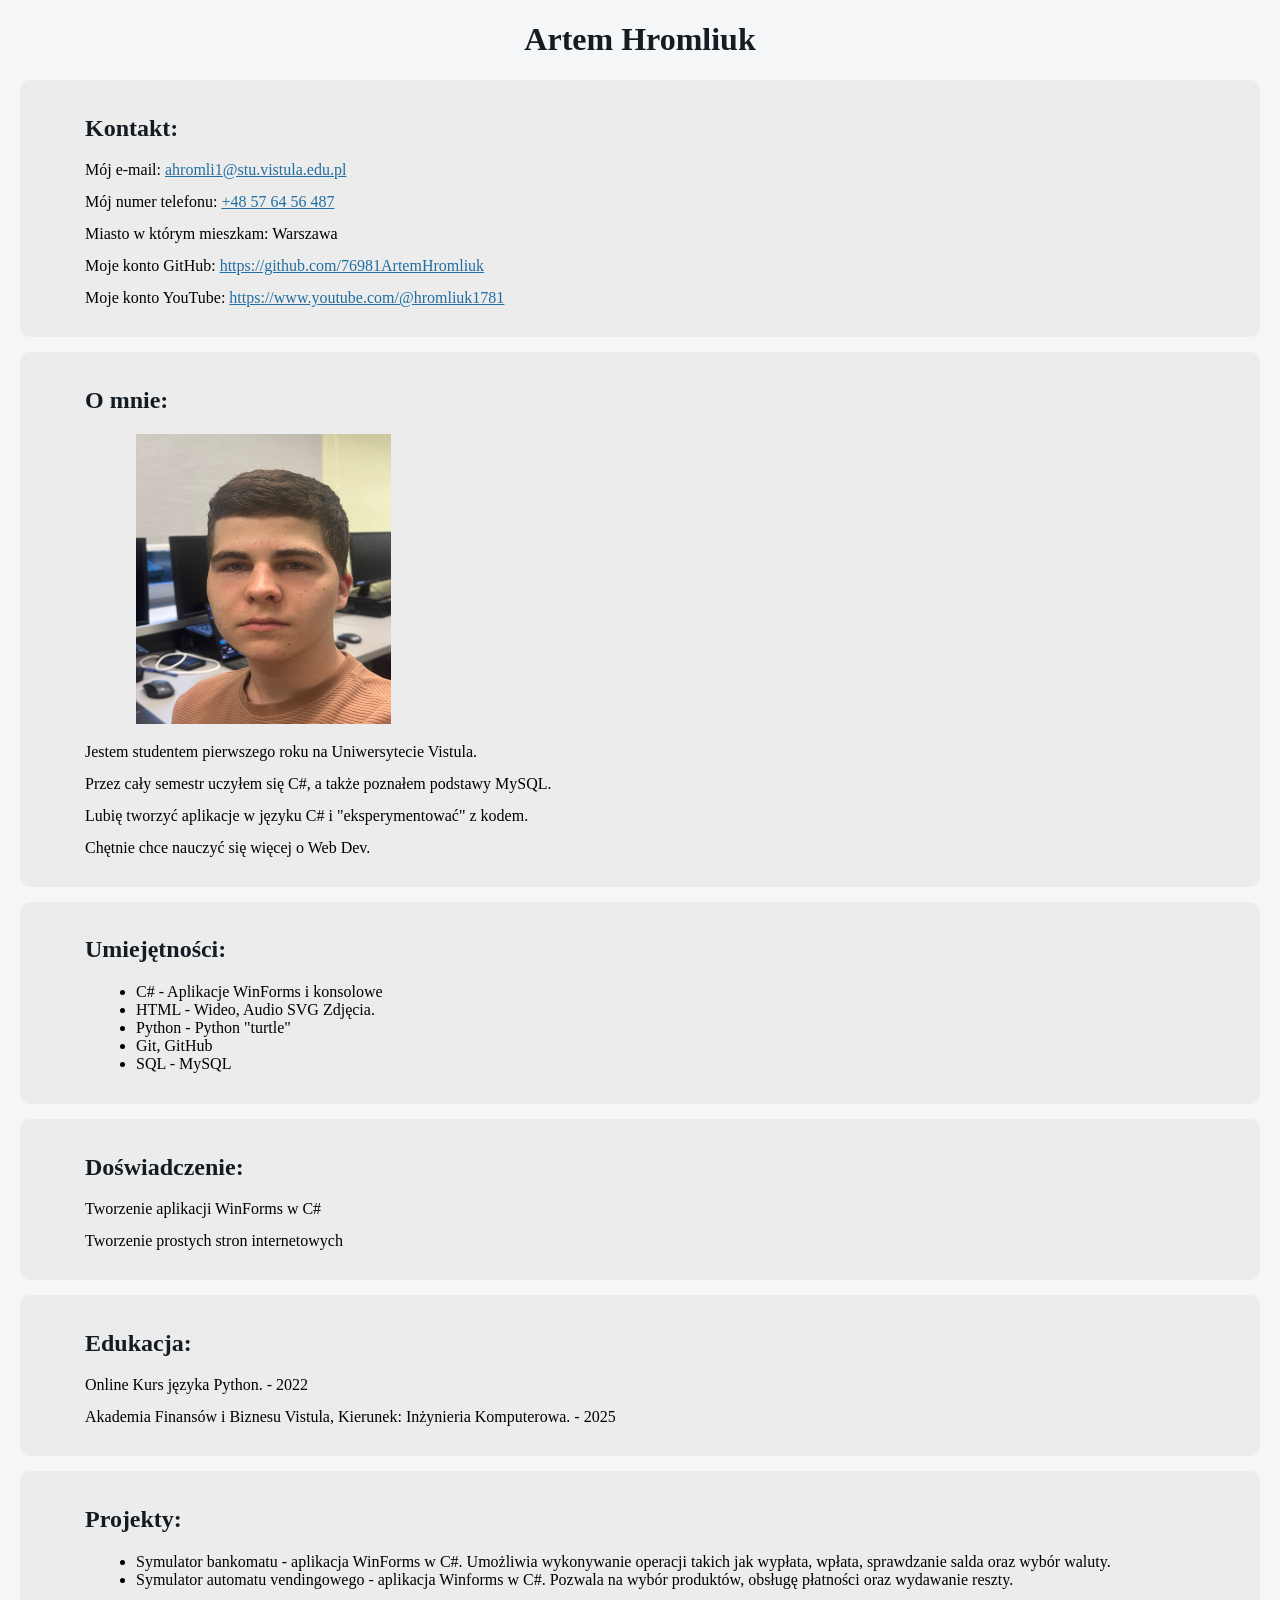
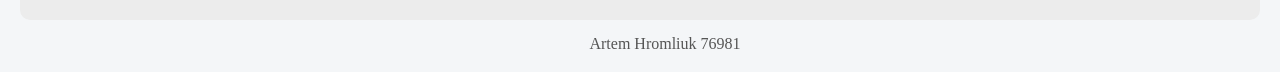
<file: zad1_cv/index.html>
<!DOCTYPE html>
<html lang = "pl"> 
<head>
    <meta charset="UTF-8">
    <title>Artem Hromliuk CV</title>
     <link rel = "stylesheet" href = "style.css">
</head>
<body>
    <header>
        <h1>Artem Hromliuk</h1>
    </header>

    <main>

        <section>
            <h2>
                Kontakt:
            </h2>
            <p> Mój e-mail: <a href="mailto:ahromli1@stu.vistula.edu.pl">ahromli1@stu.vistula.edu.pl</a></p>
            <p> Mój numer telefonu: <a href="tel:+48576456487">+48 57 64 56 487</a></p>
            <p> Miasto w którym mieszkam: Warszawa</p>
            <p> Moje konto GitHub: <a href = "https://github.com/76981ArtemHromliuk" target ="_blank" rel="noopener noreferrer"> https://github.com/76981ArtemHromliuk </a></p>
            <p> Moje konto YouTube: <a href = "https://www.youtube.com/@hromliuk1781" target = "_blank" rel = "noopener noreferrer">https://www.youtube.com/@hromliuk1781 </a></p>
        </section>


        <section>
            <h2>O mnie:</h2>
            <img src = "zdjecia.jpg" alt ="Moje foto" width="255" height="290">
            <p> Jestem studentem pierwszego roku na Uniwersytecie Vistula.</p>
            <p> Przez cały semestr uczyłem się C#, a także poznałem podstawy MySQL.</p>
            <p> Lubię tworzyć aplikacje w języku C# i "eksperymentować" z kodem.</p>
            <p> Chętnie chce nauczyć się więcej o Web Dev. </p>
        </section>


        <section>
            <h2>Umiejętności: </h2>
            <ul>
                <li>C# - Aplikacje WinForms i konsolowe</li>
                <li>HTML - Wideo, Audio SVG Zdjęcia.</li>
                <li>Python - Python "turtle"</li>
                <li>Git, GitHub</li>
                <li>SQL - MySQL</li>
            </ul>
        </section>

        <section>
            <h2>Doświadczenie:</h2>
            <article>
                <p>Tworzenie aplikacji WinForms w C#</p>
            </article>

            <article>
                <p>Tworzenie prostych stron internetowych</p>
            </article>
        </section>

        <section>
            <h2>Edukacja:</h2>
            <p>Online Kurs języka Python. - 2022</p>
            <p>Akademia Finansów i Biznesu Vistula, Kierunek: Inżynieria Komputerowa. - 2025</p>
        </section>

        <section>
            <h2>Projekty: </h2> 
            <ul>
                <li>Symulator bankomatu - aplikacja WinForms w C#. Umożliwia wykonywanie operacji takich jak wypłata, wpłata, sprawdzanie salda oraz wybór waluty.</li>
                <li>Symulator automatu vendingowego - aplikacja Winforms w C#. Pozwala na wybór produktów, obsługę płatności oraz wydawanie reszty.</li>
            </ul>
        </section>
    </main>

<footer>
  <p>Artem Hromliuk 76981</p>
</footer>
</body>
</html>
</file>
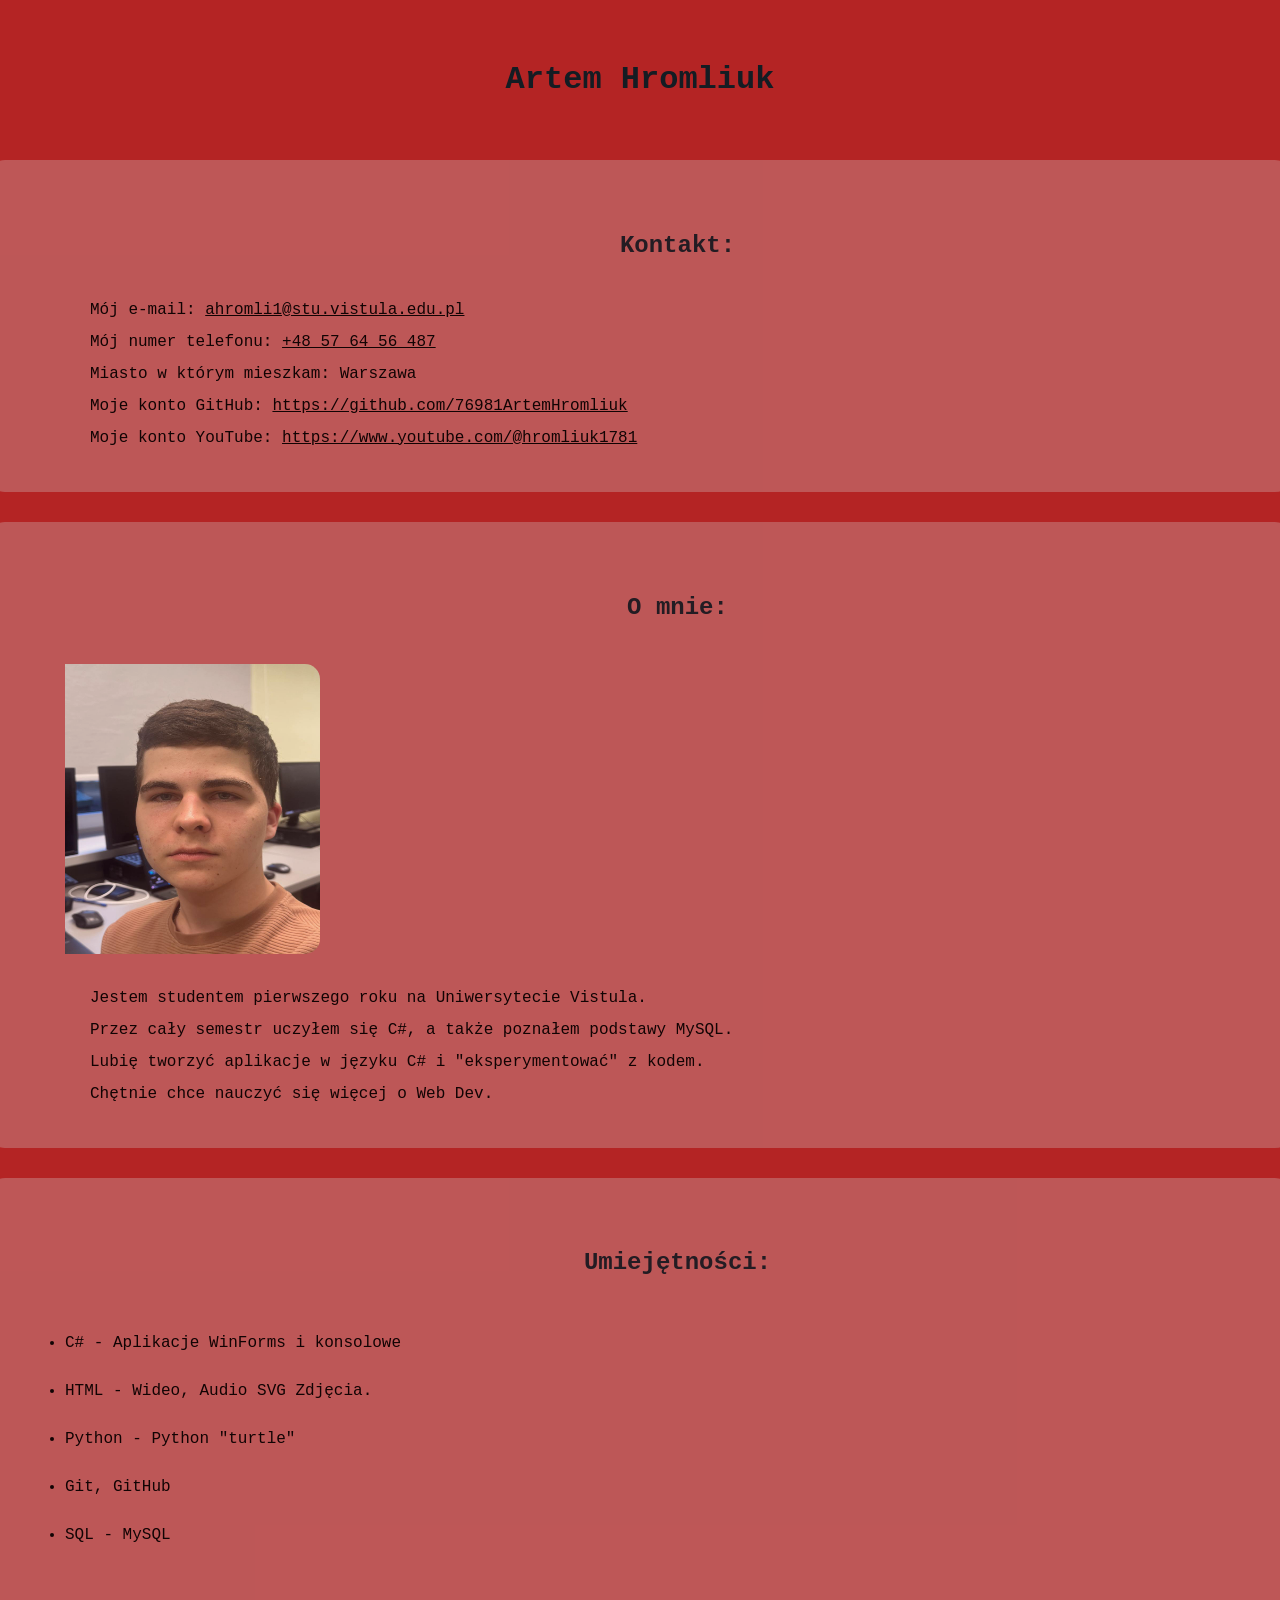
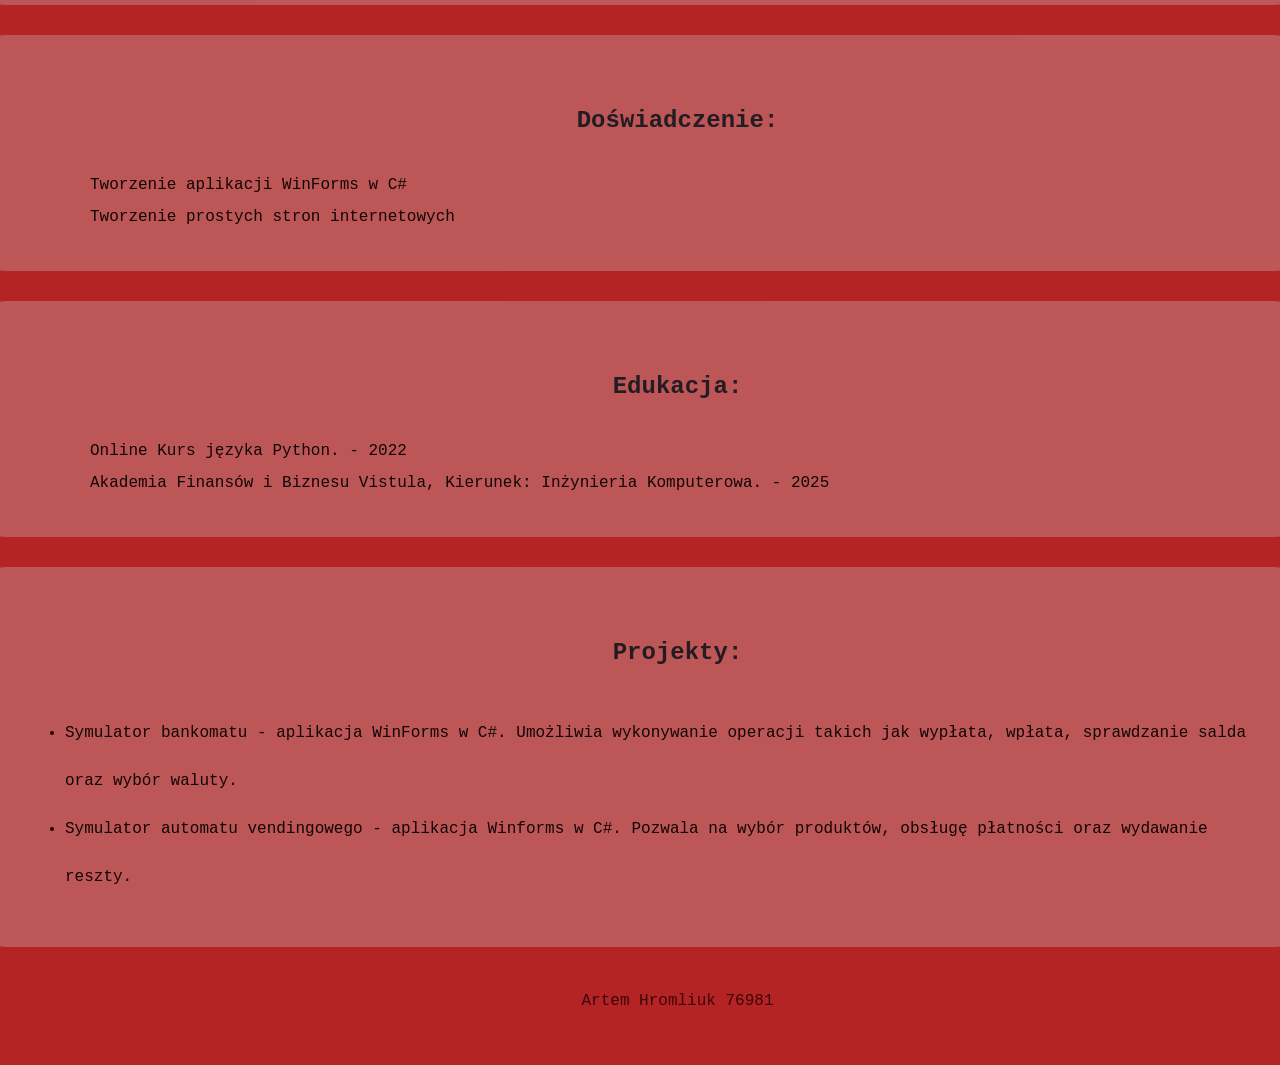
<file: zad3_motyw/index.html>
<!DOCTYPE html>
<html lang = "pl"> 
<head>
    <meta charset="UTF-8">
    <title>Artem Hromliuk CV</title>
     <link rel = "stylesheet" href = "red.css">
</head>
<body>
    <header>
        <h1>Artem Hromliuk</h1>
    </header>

    <main>

        <section>
            <h2>
                Kontakt:
            </h2>
            <p> Mój e-mail: <a href="mailto:ahromli1@stu.vistula.edu.pl">ahromli1@stu.vistula.edu.pl</a></p>
            <p> Mój numer telefonu: <a href="tel:+48576456487">+48 57 64 56 487</a></p>
            <p> Miasto w którym mieszkam: Warszawa</p>
            <p> Moje konto GitHub: <a href = "https://github.com/76981ArtemHromliuk" target ="_blank" rel="noopener noreferrer"> https://github.com/76981ArtemHromliuk </a></p>
            <p> Moje konto YouTube: <a href = "https://www.youtube.com/@hromliuk1781" target = "_blank" rel = "noopener noreferrer">https://www.youtube.com/@hromliuk1781 </a></p>
        </section>


        <section>
            <h2>O mnie:</h2>
            <img src = "zdjecia.jpg" alt ="Moje foto" width="255" height="290">
            <p> Jestem studentem pierwszego roku na Uniwersytecie Vistula.</p>
            <p> Przez cały semestr uczyłem się C#, a także poznałem podstawy MySQL.</p>
            <p> Lubię tworzyć aplikacje w języku C# i "eksperymentować" z kodem.</p>
            <p> Chętnie chce nauczyć się więcej o Web Dev. </p>
        </section>


        <section>
            <h2>Umiejętności: </h2>
            <ul>
                <li>C# - Aplikacje WinForms i konsolowe</li>
                <li>HTML - Wideo, Audio SVG Zdjęcia.</li>
                <li>Python - Python "turtle"</li>
                <li>Git, GitHub</li>
                <li>SQL - MySQL</li>
            </ul>
        </section>

        <section>
            <h2>Doświadczenie:</h2>
            <article>
                <p>Tworzenie aplikacji WinForms w C#</p>
            </article>

            <article>
                <p>Tworzenie prostych stron internetowych</p>
            </article>
        </section>

        <section>
            <h2>Edukacja:</h2>
            <p>Online Kurs języka Python. - 2022</p>
            <p>Akademia Finansów i Biznesu Vistula, Kierunek: Inżynieria Komputerowa. - 2025</p>
        </section>

        <section>
            <h2>Projekty: </h2> 
            <ul>
                <li>Symulator bankomatu - aplikacja WinForms w C#. Umożliwia wykonywanie operacji takich jak wypłata, wpłata, sprawdzanie salda oraz wybór waluty.</li>
                <li>Symulator automatu vendingowego - aplikacja Winforms w C#. Pozwala na wybór produktów, obsługę płatności oraz wydawanie reszty.</li>
            </ul>
        </section>
    </main>

<footer>
  <p>Artem Hromliuk 76981</p>
</footer>
</body>
</html>
</file>
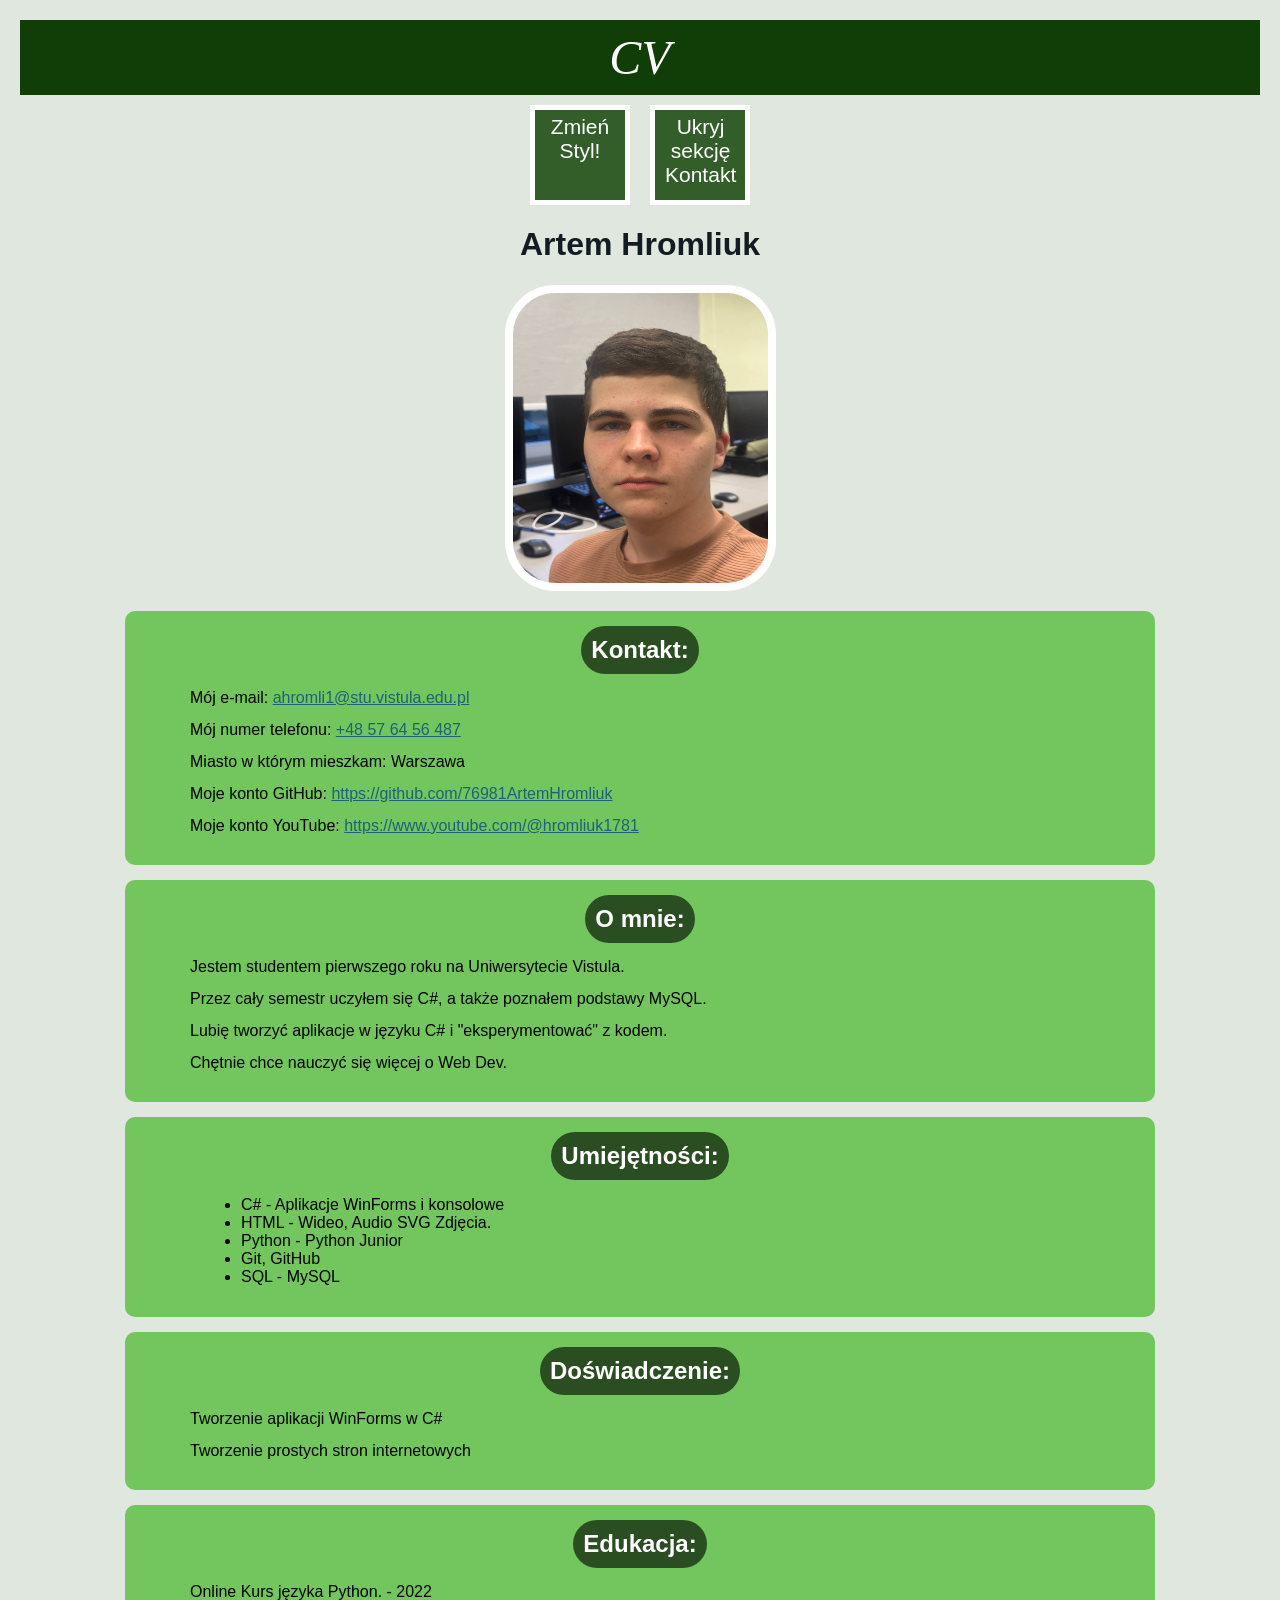
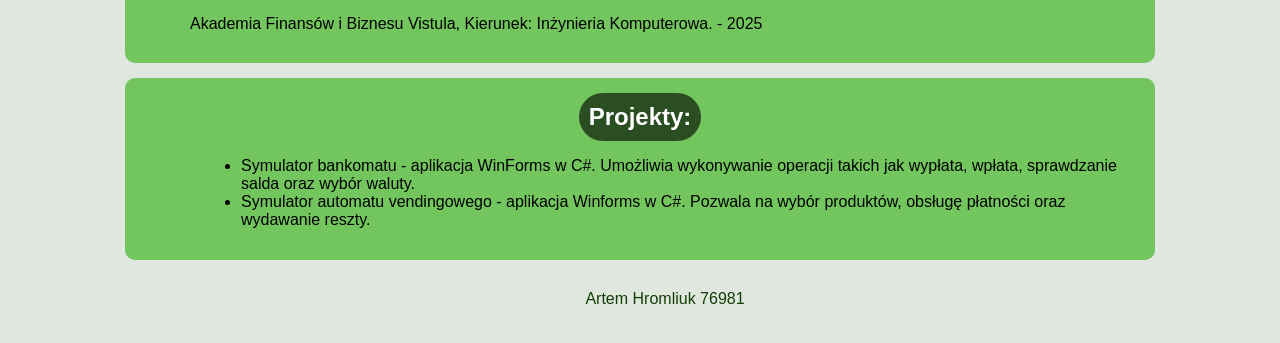
<file: zad4_cv/index.html>
<!DOCTYPE html>
<html lang = "pl"> 
<head>
    <meta charset="UTF-8">
    <title>Artem Hromliuk CV</title>
     <link id="Css_Styl" rel = "stylesheet" href = "green.css">
</head>
<body>
    <div class="top-bar"><span>CV</span></div>
    
    <div class ="button">
        <button id="Button_Styl" type="button">Zmień Styl!</button>
        <button id="Button_Ukryj" type="button"> Ukryj sekcję Kontakt</button>
     
    </div>
     
     
    <header>
        <h1>Artem Hromliuk</h1>
        <img src = "zdjecia.jpg" alt ="Moje foto" width="255" height="290">
    </header>
 
    <main>

        <section id="Sekcja_Kontakt">
            <h2>
                Kontakt:
            </h2>
            <p> Mój e-mail: <a href="mailto:ahromli1@stu.vistula.edu.pl">ahromli1@stu.vistula.edu.pl</a></p>
            <p> Mój numer telefonu: <a href="tel:+48576456487">+48 57 64 56 487</a></p>
            <p> Miasto w którym mieszkam: Warszawa</p>
            <p> Moje konto GitHub: <a href = "https://github.com/76981ArtemHromliuk" target ="_blank" rel="noopener noreferrer"> https://github.com/76981ArtemHromliuk </a></p>
            <p> Moje konto YouTube: <a href = "https://www.youtube.com/@hromliuk1781" target = "_blank" rel = "noopener noreferrer">https://www.youtube.com/@hromliuk1781 </a></p>
        </section>


        <section>
            <h2>O mnie:</h2>
             
            <p> Jestem studentem pierwszego roku na Uniwersytecie Vistula.</p>
            <p> Przez cały semestr uczyłem się C#, a także poznałem podstawy MySQL.</p>
            <p> Lubię tworzyć aplikacje w języku C# i "eksperymentować" z kodem.</p>
            <p> Chętnie chce nauczyć się więcej o Web Dev. </p>
        </section>


        <section>
            <h2>Umiejętności: </h2>
            <ul>
                <li>C# - Aplikacje WinForms i konsolowe</li>
                <li>HTML - Wideo, Audio SVG Zdjęcia.</li>
                <li>Python - Python Junior</li>
                <li>Git, GitHub</li>
                <li>SQL - MySQL</li>
            </ul>
        </section>

        <section>
            <h2>Doświadczenie:</h2>
            <article>
                <p>Tworzenie aplikacji WinForms w C#</p>
            </article>

            <article>
                <p>Tworzenie prostych stron internetowych</p>
            </article>
        </section>

        <section>
            <h2>Edukacja:</h2>
            <p>Online Kurs języka Python. - 2022</p>
            <p>Akademia Finansów i Biznesu Vistula, Kierunek: Inżynieria Komputerowa. - 2025</p>
        </section>

        <section>
            <h2>Projekty: </h2> 
            <ul>
                <li>Symulator bankomatu - aplikacja WinForms w C#. Umożliwia wykonywanie operacji takich jak wypłata, wpłata, sprawdzanie salda oraz wybór waluty.</li>
                <li>Symulator automatu vendingowego - aplikacja Winforms w C#. Pozwala na wybór produktów, obsługę płatności oraz wydawanie reszty.</li>
            </ul>
        </section>
    </main>
<script src="script.js"></script>
<footer>
  <p>Artem Hromliuk 76981</p>
</footer>
</body>
</html>
</file>
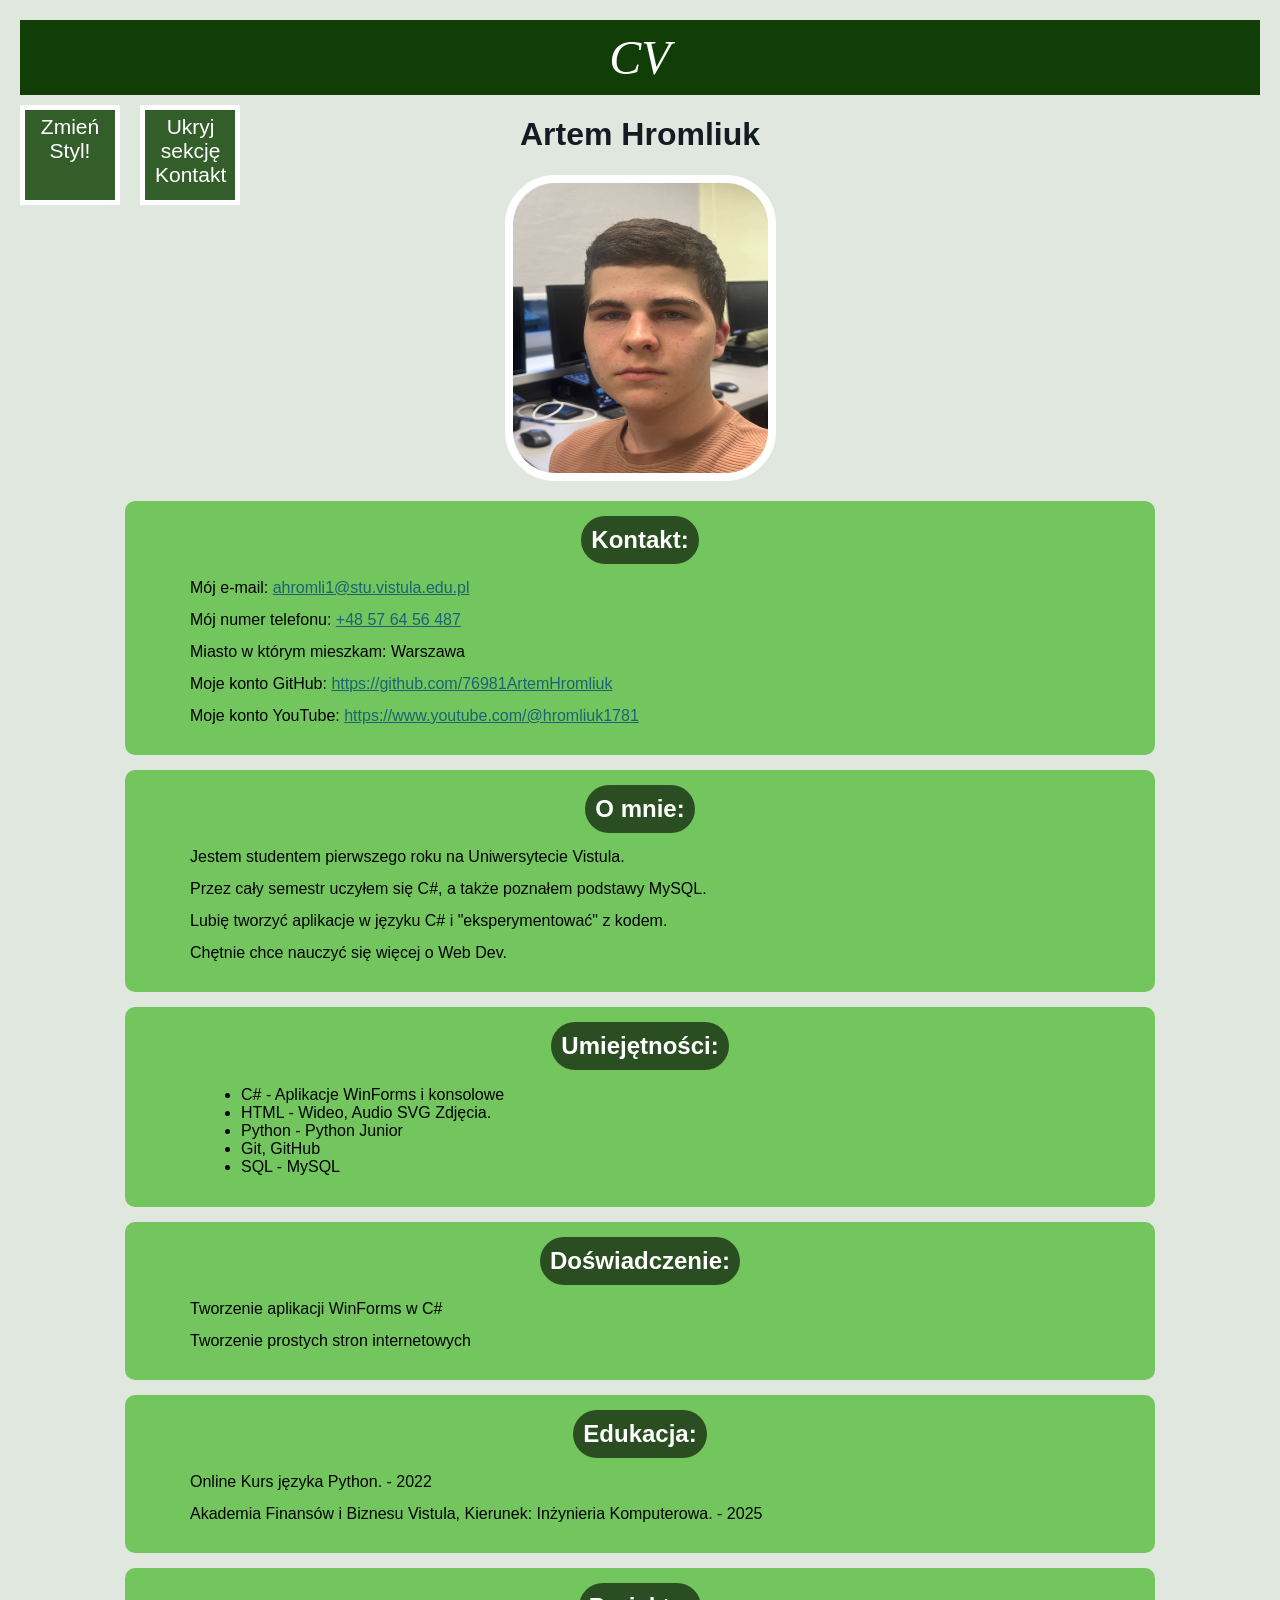
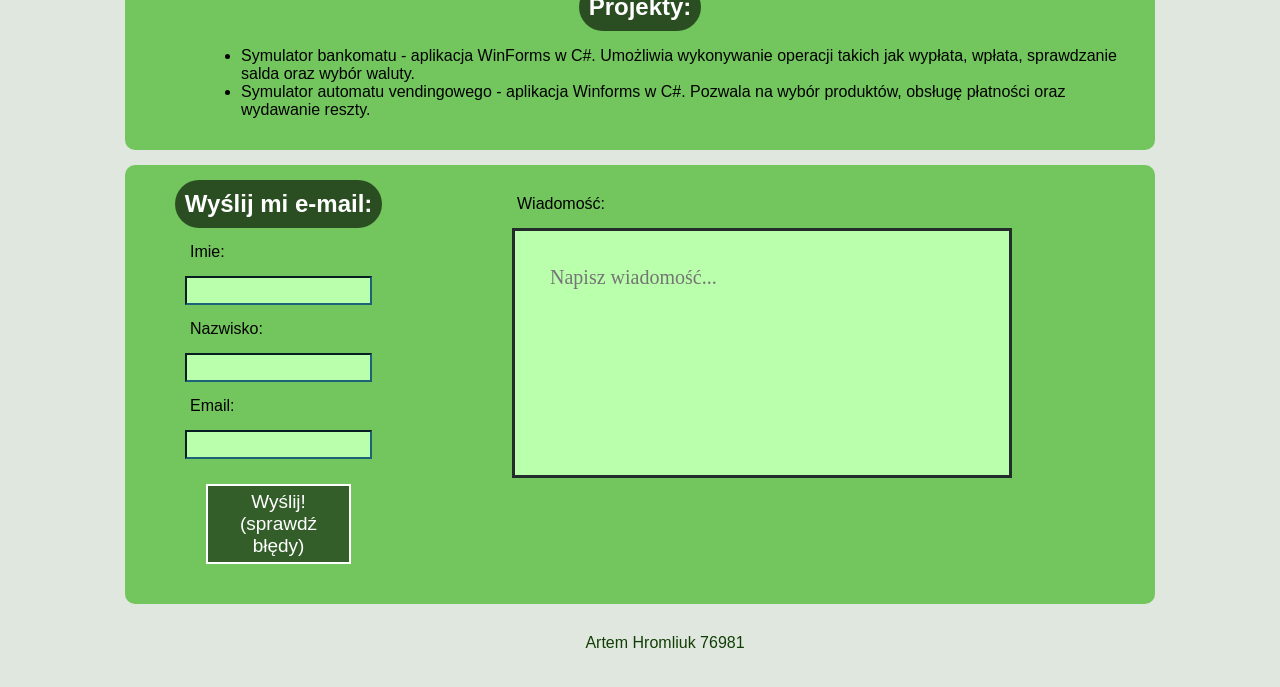
<file: zad5_cv/index.html>
<!-- 76981 -->

<!DOCTYPE html>
<html lang = "pl"> 
<head>
    <meta charset="UTF-8">
    <title>Artem Hromliuk CV</title>
     <link id="Css_Styl" rel = "stylesheet" href = "green.css">
</head>
<body>
    <div class="top-bar"><span>CV</span>
    <div class ="button">
        <button id="Button_Styl" type="button">Zmień Styl!</button>
        <button id="Button_Ukryj" type="button"> Ukryj sekcję Kontakt</button>
    </div>
    
    </div>
     
     
    <header>
        <h1>Artem Hromliuk</h1>
        <img src = "zdjecia.jpg" alt ="Moje foto" width="255" height="290">
    </header>
 
    <main>

        <section id="Sekcja_Kontakt">
            <h2>
                Kontakt:
            </h2>
            <p> Mój e-mail: <a href="mailto:ahromli1@stu.vistula.edu.pl">ahromli1@stu.vistula.edu.pl</a></p>
            <p> Mój numer telefonu: <a href="tel:+48576456487">+48 57 64 56 487</a></p>
            <p> Miasto w którym mieszkam: Warszawa</p>
            <p> Moje konto GitHub: <a href = "https://github.com/76981ArtemHromliuk" target ="_blank" rel="noopener noreferrer"> https://github.com/76981ArtemHromliuk </a></p>
            <p> Moje konto YouTube: <a href = "https://www.youtube.com/@hromliuk1781" target = "_blank" rel = "noopener noreferrer">https://www.youtube.com/@hromliuk1781 </a></p>
        </section>


        <section>
            <h2>O mnie:</h2>
             
            <p> Jestem studentem pierwszego roku na Uniwersytecie Vistula.</p>
            <p> Przez cały semestr uczyłem się C#, a także poznałem podstawy MySQL.</p>
            <p> Lubię tworzyć aplikacje w języku C# i "eksperymentować" z kodem.</p>
            <p> Chętnie chce nauczyć się więcej o Web Dev. </p>
        </section>


        <section>
            <h2>Umiejętności: </h2>
            <ul>
                <li>C# - Aplikacje WinForms i konsolowe</li>
                <li>HTML - Wideo, Audio SVG Zdjęcia.</li>
                <li>Python - Python Junior</li>
                <li>Git, GitHub</li>
                <li>SQL - MySQL</li>
            </ul>
        </section>

        <section>
            <h2>Doświadczenie:</h2>
            <article>
                <p>Tworzenie aplikacji WinForms w C#</p>
            </article>

            <article>
                <p>Tworzenie prostych stron internetowych</p>
            </article>
        </section>

        <section>
            <h2>Edukacja:</h2>
            <p>Online Kurs języka Python. - 2022</p>
            <p>Akademia Finansów i Biznesu Vistula, Kierunek: Inżynieria Komputerowa. - 2025</p>
        </section>

        <section>
            <h2>Projekty: </h2> 
            <ul>
                <li>Symulator bankomatu - aplikacja WinForms w C#. Umożliwia wykonywanie operacji takich jak wypłata, wpłata, sprawdzanie salda oraz wybór waluty.</li>
                <li>Symulator automatu vendingowego - aplikacja Winforms w C#. Pozwala na wybór produktów, obsługę płatności oraz wydawanie reszty.</li>
            </ul>
        </section>

        <section id = "secInputFormularz"> 
        <div> <!--76981-->
            <h2>Wyślij mi e-mail:</h2>
            <p>Imie: </p>
            <input id ="idimie" type="text">
            <p>Nazwisko: </p>
            <input id ="idnazwisko" type="text">
            
            <p>Email: </p>
            <input id = "idemail" type = "email">
            
            <button id ="btnWyslij" onclick="funcSprawdzenieDanych()">Wyślij!(sprawdź błędy)</button> 
            <p id="errorProvider"></p>
        </div>  

        <div>
            <p>Wiadomość: </p>  
           <textarea rows = 5 id="idwiadomosc" placeholder="Napisz wiadomość..."></textarea>
        </div>
    </section>
    </main>
<script src="script.js"></script>
<footer>
  <p>Artem Hromliuk 76981</p>
</footer>
</body>
</html>

<!-- 76981 -->
</file>
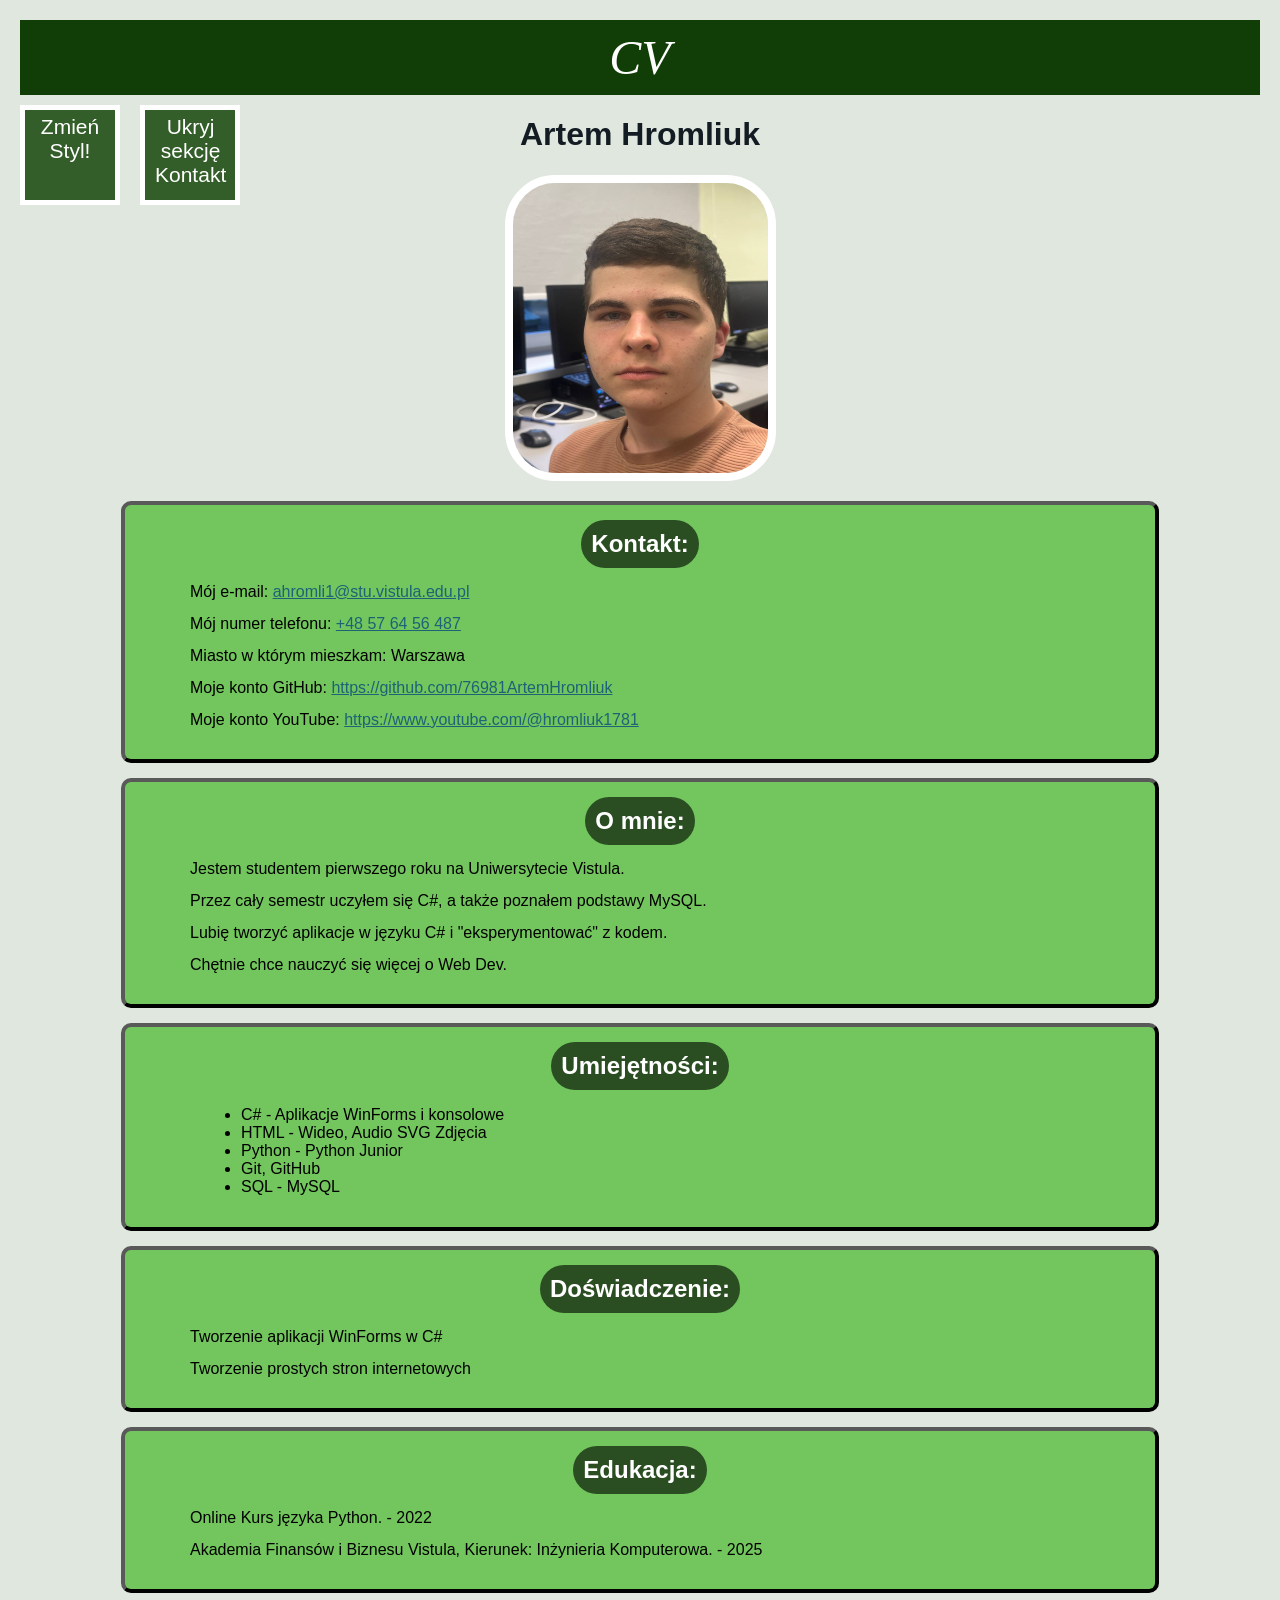
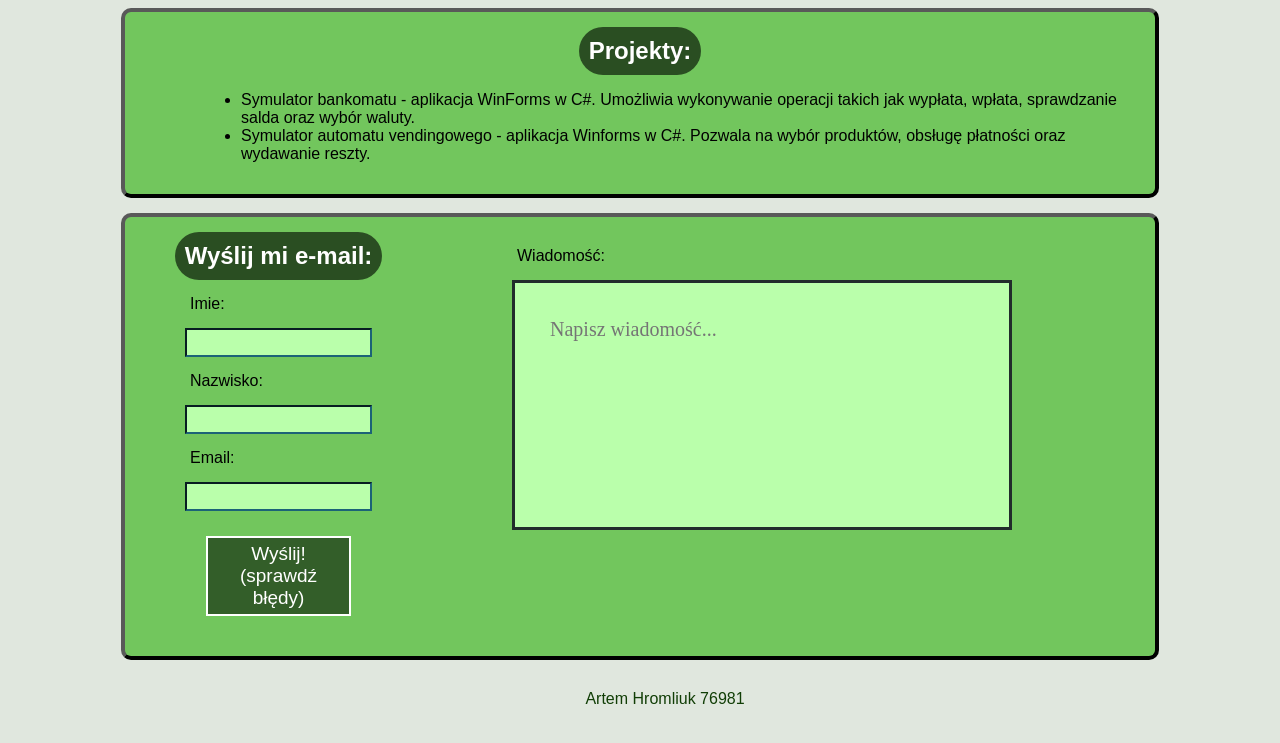
<file: zad6_json/index.html>
<!-- 76981 -->

<!DOCTYPE html>
<html lang = "pl"> 
<head>
    <meta charset="UTF-8">
    <title>Artem Hromliuk CV</title>
     <link id="Css_Styl" rel = "stylesheet" href = "green.css">
</head>
<body>
    <div class="top-bar"><span>CV</span>
    <div class ="button">
        <button id="Button_Styl" type="button">Zmień Styl!</button>
        <button id="Button_Ukryj" type="button"> Ukryj sekcję Kontakt</button>
    </div>
    
    </div>
     
     
    <header>
        <h1>Artem Hromliuk</h1>
        <img src = "zdjecia.jpg" alt ="Moje foto" width="255" height="290">
    </header>
 
    <main>

        <section id="Sekcja_Kontakt">
            <h2>
                Kontakt:
            </h2>
            <p> Mój e-mail: <a href="mailto:ahromli1@stu.vistula.edu.pl">ahromli1@stu.vistula.edu.pl</a></p>
            <p> Mój numer telefonu: <a href="tel:+48576456487">+48 57 64 56 487</a></p>
            <p> Miasto w którym mieszkam: Warszawa</p>
            <p> Moje konto GitHub: <a href = "https://github.com/76981ArtemHromliuk" target ="_blank" rel="noopener noreferrer"> https://github.com/76981ArtemHromliuk </a></p>
            <p> Moje konto YouTube: <a href = "https://www.youtube.com/@hromliuk1781" target = "_blank" rel = "noopener noreferrer">https://www.youtube.com/@hromliuk1781 </a></p>
        </section>


        <section>
            <h2>O mnie:</h2>
             
            <p> Jestem studentem pierwszego roku na Uniwersytecie Vistula.</p>
            <p> Przez cały semestr uczyłem się C#, a także poznałem podstawy MySQL.</p>
            <p> Lubię tworzyć aplikacje w języku C# i "eksperymentować" z kodem.</p>
            <p> Chętnie chce nauczyć się więcej o Web Dev. </p>
        </section>


        <section>
            <h2>Umiejętności: </h2>
            <ul id = "ulUmiejetnosci">
                
            </ul>
        </section>

        <section>
            <h2>Doświadczenie:</h2>
            <article>
                <p>Tworzenie aplikacji WinForms w C#</p>
            </article>

            <article>
                <p>Tworzenie prostych stron internetowych</p>
            </article>
        </section>

        <section>
            <h2>Edukacja:</h2>
            <p>Online Kurs języka Python. - 2022</p>
            <p>Akademia Finansów i Biznesu Vistula, Kierunek: Inżynieria Komputerowa. - 2025</p>
        </section>

        <section>
            <h2>Projekty: </h2> 
            <ul id = "ulProjekty">
            </ul>
        </section>

        <section id = "secInputFormularz"> 
        <div> <!--76981-->
            <h2>Wyślij mi e-mail:</h2>
            <p>Imie: </p>
            <input id ="idimie" type="text">
            <p>Nazwisko: </p>
            <input id ="idnazwisko" type="text">
            
            <p>Email: </p>
            <input id = "idemail" type = "email">
            
            <button id ="btnWyslij" onclick="funcSprawdzenieDanych()">Wyślij!(sprawdź błędy)</button> 
            <p id="errorProvider"></p>
        </div>  

        <div>
            <p>Wiadomość: </p>  
           <textarea rows = 5 id="idwiadomosc" placeholder="Napisz wiadomość..."></textarea>
        </div>
    </section>
    </main>
<script src="script.js"></script>
<footer>
  <p>Artem Hromliuk 76981</p>
</footer>
</body>
</html>

<!-- 76981 -->
</file>
<file: zad1_cv/style.css>
body{
            font-family: 'Times New Roman', Times, serif;
            background-color: #f4f6f8;
            margin: 20px;
        }

        header{
            text-align: center;
            margin-bottom: 20px;
        }

        h1{
            color: #141c23;
        }

        section{
            background: rgb(236, 236, 236);
            padding: 15px;
            margin-bottom: 15px;
            border-radius: 10px;
        }

        h2{
            padding-left: 50px;
            color: #141c23;
        }

        p{
            padding-left: 50px;
            line-height: 1;
        }

        a{
            color: #216ea1;
        }

        a:hover{
            text-decoration: underline;
        }

        ul{
         
            padding-left: 101px;
        }

        footer{
            text-align: center;
            color: #555;
        }
        img{
        padding-left: 101px;
        }
</file>
<file: zad3_motyw/red.css>
body{
            font-family:'Courier New', Courier, monospace;
            background-color: #b42424;
            margin: 40px;
            display: flex;
    flex-direction: column;
            align-items: center;
        }

        header{
            color: #141c23;
            text-align:center;
            margin-bottom: 40px;
            border-radius: 20px;
        }

        h1{
            text-align: center;
            font-size: 1.5;
            color: #141c23;
        }

        section{
            background-color: #bf5d5d;
            opacity: 0.9;
            line-height: 3;
            padding: 30px;
            margin-bottom: 30px;
            border-radius: 20px;
            width: 1250px;
        }

        h2{
            padding-left: 75px;
            color: #141c23;
            text-align: center;
        }

        p{
            padding-left: 75px;
            line-height: 1;
        }

        a{
            color: #000000;
        }
 
        ul{
         
            padding-left: 50px;
        }

        footer{
            text-align: center;
            color: #3e0606;
        }
        

        a:hover{
            text-decoration:wavy;
            
        }

         img{
        padding-left: 50px;
         opacity: 1;
        border-radius: 15px;
        }
</file>
<file: zad4_cv/green.css>
body{
            font-family: Verdana, Geneva, Tahoma, sans-serif;
            background-color: #e0e7de;
            margin: 20px;
            display: flex;
    flex-direction: column;
            align-items: center;
        }

        header{
            color: #141c23;
            text-align: center;
            margin-bottom: 20px;
            border-radius: 10px;
        }

        h1{
            text-align: center;
            color: #141c23;
        }

        section{
           
            background-color: #72c65d;
            padding: 15px;
            margin-bottom: 15px;
            border-radius: 10px;
            width: 1000px;
        }

        h2{
            display: table; 
            padding: 10px;
            color: #ffffff;
             
            text-align: center;
            background-color: #2a4e22;
            border-radius: 35px; 
            margin: 0 auto 15px auto;
        }

        p{
            padding-left: 50px;
            line-height: 1;
        }

        a{
            color: #1c6377;
        }
 
        ul{
         
            padding-left: 101px;
        }

        footer{
            text-align: center;
            color: #113e06;
        }
        

        a:hover{
            text-decoration: underline;
        }

         img{
        display: block;
        margin: 0 auto;
        border-radius: 50px;
        border: 8px solid #ffffff;
        }

        .top-bar{
            width:100%;
            height:75px;
            background-color: #113e06;

            text-align: center;
            line-height: 75px;
            color: white;

            font-family: 'Times New Roman', Times, serif;
            font-style:italic;
            font-size: 300%;

            
        }

        .button {    
            display: flex;
            gap: 20px;
            margin-top: 5px;
            justify-content: flex-start;  
        }
        

        button
        {
            display: flex;
            gap: 20px;
            margin-top: 5px;
            padding: 5px 10px;
            border: 5px solid white;
            background-color: #335e29;
            color: white;   
            cursor: pointer;
            font-size: 21px;
            width: 100px;
            height: 100px;
        }
</file>
<file: zad5_cv/green.css>
/* 76981 */
        
        body{
            font-family: Verdana, Geneva, Tahoma, sans-serif;
            background-color: #e0e7de;
            margin: 20px;
            display: flex;
    flex-direction: column;
            align-items: center;
        }

        header{
            color: #141c23;
            text-align: center;
            margin-bottom: 20px;
            border-radius: 10px;
        }

        h1{
            text-align: center;
            color: #141c23;
        }

        section{
           
            background-color: #72c65d;
            padding: 15px;
            margin-bottom: 15px;
            border-radius: 10px;
            width: 1000px;
        }

        h2{
            display: table; 
            padding: 10px;
            color: #ffffff;
             
            text-align: center;
            background-color: #2a4e22;
            border-radius: 35px; 
            margin: 0 auto 15px auto;
        }

        p{
            padding-left: 50px;
            line-height: 1;
        }

        a{
            color: #1c6377;
        }
 
        ul{
         
            padding-left: 101px;
        }

        footer{
            text-align: center;
            color: #113e06;
        }
        

        a:hover{
            text-decoration: underline;
        }

         img{
        display: block;
        margin: 0 auto;
        border-radius: 50px;
        border: 8px solid #ffffff;
        }

        .top-bar{
            width:100%;
            height:75px;
            background-color: #113e06;

            text-align: center;
            line-height: 75px;
            color: white;

            font-family: 'Times New Roman', Times, serif;
            font-style:italic;
            font-size: 300%;

            
        }

       .button {    
            display: flex;
            gap: 20px;
            margin-top: 5px;
            justify-content: flex-start;  
        }
        

        button
        {
            display: flex;
            gap: 20px;
            margin-top: 5px;
            padding: 5px 10px;
            border: 5px solid white;
            background-color: #335e29;
            color: white;   
            cursor: pointer;
            font-size: 21px;
            width: 100px;
            height: 100px;
        }

        #btnWyslij /* dodałem styl dla pryzciska wyslij uzywa id - 76981 */
        {
            display: flex;
            justify-content: center;
            justify-items: center;

            text-align: center;
            
            margin: 25px auto;
            border: 2px solid white;
            background-color: #335e29;

            color: white;   
            cursor: pointer;

            font-size: 19px;
            width: 145px;
            height: 80px;
        }
        input
        {
            display: table; 
            padding: 5px;   
            color:  #050505;
            text-align: center;
            font-weight:bolder ;
            background-color: #baffab;
            margin: 15px 45px ;
            border-color:#1c6377
        }
        
        textarea
        {
            border: 3px #212c2b solid;
            font-size: 20px;
            font-family: 'Times New Roman', Times, serif;
            display: table; 
            padding: 5px;   
            color:  #050505;
            text-align: center;
            background-color: #baffab;
            margin: 15px 45px ;
            resize: none;
            box-sizing: border-box;
        }
        #secInputFormularz
        {
            display: flex;
            gap: 50px;
            align-items: flex-start;
        }
 
       
        #idwiadomosc
        {
            text-align: left;
            padding: 35px;
            width: 500px;
            height: 250px;
        }

        
         /* 76981 */
</file>
<file: zad6_json/green.css>
/* 76981 */
        
        body{
            font-family: Verdana, Geneva, Tahoma, sans-serif;
            background-color: #e0e7de;
            margin: 20px;
            display: flex;
    flex-direction: column;
            align-items: center;
        }

        header{
            color: #141c23;
            text-align: center;
            margin-bottom: 20px;
            border-radius: 10px;
        }

        h1{
            text-align: center;
            color: #141c23;
        }

        section{
           border: 4px, #050505, outset;
            background-color: #72c65d;
            padding: 15px;
            margin-bottom: 15px;
            border-radius: 10px;
            width: 1000px;
        }

        h2{
            display: table; 
            padding: 10px;
            color: #ffffff;
             
            text-align: center;
            background-color: #2a4e22;
            border-radius: 35px; 
            margin: 0 auto 15px auto;
        }

        p{
            padding-left: 50px;
            line-height: 1;
        }

        a{
            color: #1c6377;
        }
 
        ul{
         
            padding-left: 101px;
        }

        footer{
            text-align: center;
            color: #113e06;
        }
        

        a:hover{
            text-decoration: underline;
        }

         img{
        display: block;
        margin: 0 auto;
        border-radius: 50px;
        border: 8px solid #ffffff;
        }

        .top-bar{
            width:100%;
            height:75px;
            background-color: #113e06;

            text-align: center;
            line-height: 75px;
            color: white;

            font-family: 'Times New Roman', Times, serif;
            font-style:italic;
            font-size: 300%;

            
        }

       .button {    
            display: flex;
            gap: 20px;
            margin-top: 5px;
            justify-content: flex-start;  
        }
        

        button
        {
            display: flex;
            gap: 20px;
            margin-top: 5px;
            padding: 5px 10px;
            border: 5px solid white;
            background-color: #335e29;
            color: white;   
            cursor: pointer;
            font-size: 21px;
            width: 100px;
            height: 100px;
        }

        #btnWyslij /* dodałem styl dla pryzciska wyslij uzywa id - 76981 */
        {
            display: flex;
            justify-content: center;
            justify-items: center;

            text-align: center;
            
            margin: 25px auto;
            border: 2px solid white;
            background-color: #335e29;

            color: white;   
            cursor: pointer;

            font-size: 19px;
            width: 145px;
            height: 80px;
        }
        input
        {   
            display: table; 
            padding: 5px;   
            color:  #050505;
            text-align: center;
            font-weight:bolder ;
            background-color: #baffab;
            margin: 15px 45px ;
            border-color:#1c6377
        }
        
        textarea
        {
            border: 3px #212c2b solid;
            font-size: 20px;
            font-family: 'Times New Roman', Times, serif;
            display: table; 
            padding: 5px;   
            color:  #050505;
            text-align: center;
            background-color: #baffab;
            margin: 15px 45px ;
            resize: none;
            box-sizing: border-box;
        }
        #secInputFormularz
        {
            display: flex;
            gap: 50px;
            align-items: flex-start;
        }
 
       
        #idwiadomosc
        {
            text-align: left;
            padding: 35px;
            width: 500px;
            height: 250px;
        }

        
         /* 76981 */
</file>
